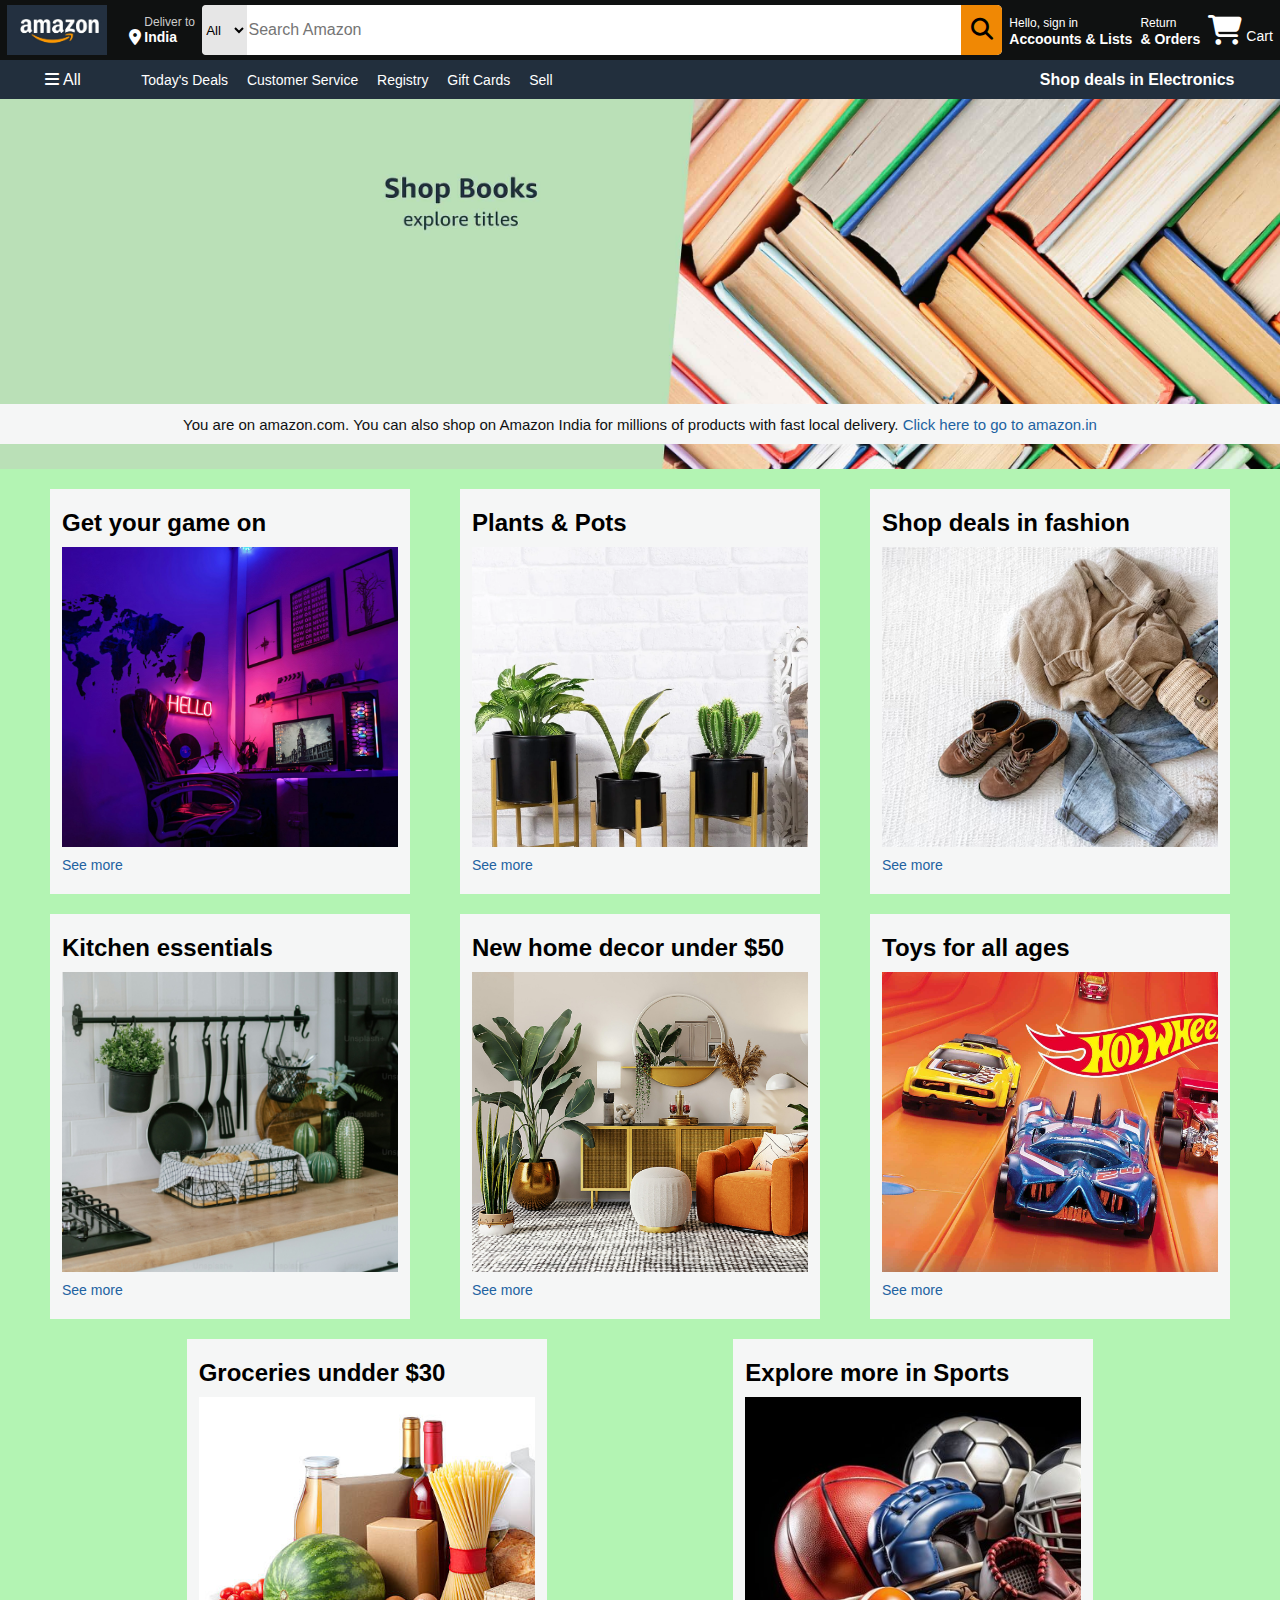
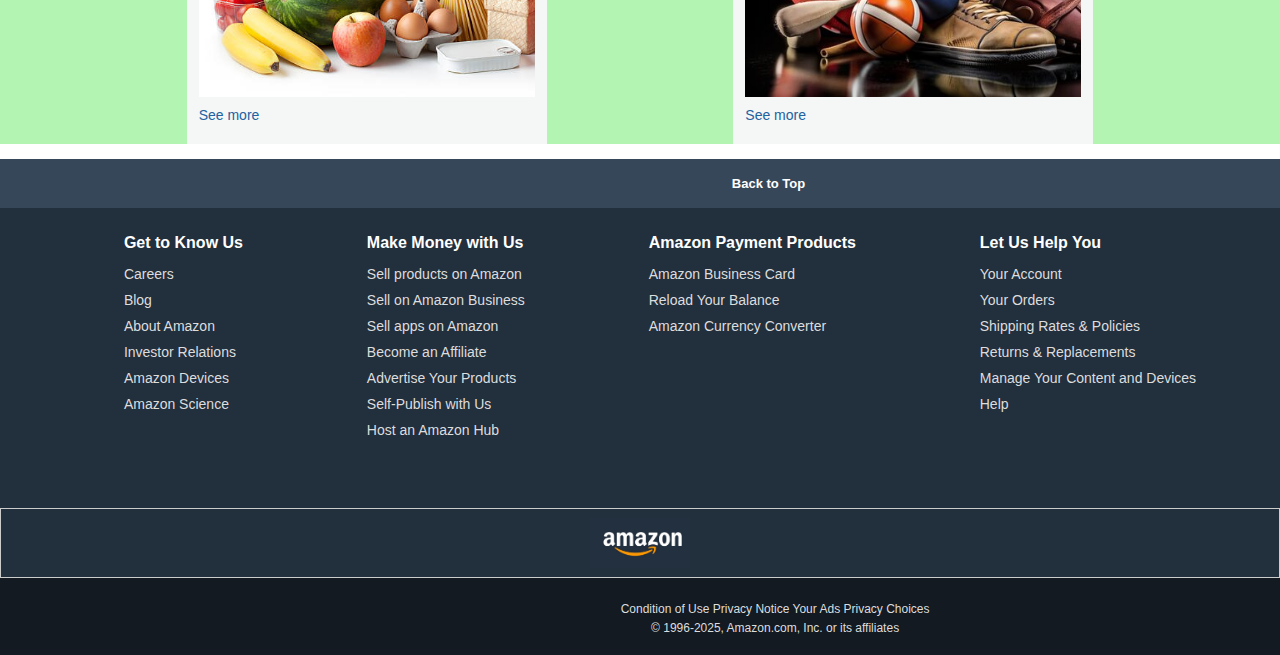
<file: index.html>
<!DOCTYPE html>
<html lang="en">
<head>
    <meta charset="UTF-8">
    <meta name="viewport" content="width=device-width, initial-scale=1.0">
    <title>Amazon</title>
    <link rel="stylesheet" href="https://cdnjs.cloudflare.com/ajax/libs/font-awesome/6.7.2/css/all.min.css" integrity="sha512-Evv84Mr4kqVGRNSgIGL/F/aIDqQb7xQ2vcrdIwxfjThSH8CSR7PBEakCr51Ck+w+/U6swU2Im1vVX0SVk9ABhg==" crossorigin="anonymous" referrerpolicy="no-referrer" />
    <link rel="stylesheet" href="AmazonWeb.css">
</head>
<body>
    <header>
        <div class="navbar">
            <div class="nav-logo border">
                <div class="logo"></div>
            </div>

            <div class="nav-address border">
                <p class="add-first"> Deliver to </p>
                <div class="add-icon">
                    <i class="fa-solid fa-location-dot"></i>
                    <p class="add-sec"> India </p>
                </div>
            </div>
            <div class="nav-search">
                <select class="search-select">
                    <option> All </option>
                </select>
                <input placeholder="Search Amazon" class="search-input">
                <button>
                    <i class="fa-solid fa-magnifying-glass"></i>
                </button>
            </div>
            <div>
                <div class="nav-signin border">
                    <p><span> Hello, sign in </span></p>
                    <p class="nav-second"> Accoounts & Lists </p>
                </div>
            </div>
            <div class="nav-return border">
                <p><span> Return </span></p>
                <p class="nav-second"> & Orders </p>
            </div>
            <div class="nav-cart border">
                <i class="fa-solid fa-cart-shopping"></i>
                Cart
            </div>
        </div>
        <div class="panel">
            <div class="panel-all">
                <i class="fa-solid fa-bars"></i>
                All
            </div>
            <div class="panel-ops">
                <p> Today's Deals </p>
                <p> Customer Service </p>
                <p> Registry </p>
                <p> Gift Cards </p>
                <p> Sell </p>
            </div>
            <div class="panel-deals">
                Shop deals in Electronics
            </div>
        </div>
    </header>

    <div class="hero-section">
        <div class="hero-msg">
            <p> You are on amazon.com. You can also shop on Amazon India for millions of products with fast local delivery. 
                <a>Click here to go to amazon.in </a>
            </p>
        </div>
    </div>
    <div class="shop-section">
        <div class=" box"> 
            <div class="box-content">
                <h2> Get your game on </h2>
                <div class="box-img" style="background-image: url('./images/gaming1.jpg');"></div>
                <p>See more</p>
            </div>
        </div>
        <div class="box">
            <div class="box-content">
                <h2> Plants & Pots </h2>
                <div class="box-img" style="background-image: url('./images/plants.webp');"></div>
                <p>See more</p>
            </div>
        </div>
        <div class="box">
            <div class="box-content">
                <h2> Shop deals in fashion </h2>
                <div class="box-img" style="background-image: url('./images/clothing.avif');"></div>
                <p>See more</p>
            </div>
        </div>
        <div class="box">
            <div class="box-content">
                <h2> Kitchen essentials </h2>
                <div class="box-img" style="background-image: url('./images/kitchen.jpg');"></div>
                <p>See more</p>
            </div>
        </div>
        <div class="box">
            <div class="box-content">
                <h2> New home decor under $50 </h2>
                <div class="box-img" style="background-image: url('./images/home1.jpg');"></div>
                <p>See more</p>
            </div>
        </div>
        <div class="box">
            <div class="box-content">
                <h2> Toys for all ages </h2>
                <div class="box-img" style="background-image: url('./images/hot_wheels.jpg');"></div>
                <p>See more</p>
            </div>
        </div>
        <div class="box">
            <div class="box-content">
                <h2> Groceries undder $30 </h2>
                <div class="box-img" style="background-image: url('./images/grocery.jpg');"></div>
                <p>See more</p>
            </div>
        </div>
        <div class="box">
            <div class="box-content">
                <h2> Explore more in Sports </h2>
                <div class="box-img" style="background-image: url('./images/sports.jpg');"></div>
                <p>See more</p>
            </div>
        </div>
    </div>

    <footer>
       <div class="foot-panel1">
        Back to Top
       </div>

       <div class="foot-panel2">
            <ul>
                <p> Get to Know Us</p>
                <a> Careers</a>
                <a> Blog </a>
                <a> About Amazon </a>
                <a> Investor Relations </a>
                <a> Amazon Devices </a>
                <a> Amazon Science </a>
            </ul>
            <ul>
                <p> Make Money with Us</p>
                <a> Sell products on Amazon </a>
                <a> Sell on Amazon Business </a>
                <a> Sell apps on Amazon </a>
                <a> Become an Affiliate </a>
                <a> Advertise Your Products </a>
                <a> Self-Publish with Us </a>
                <a> Host an Amazon Hub </a>
            </ul>
            <ul>
                <P> Amazon Payment Products</P>
                <a> Amazon Business Card</a>
                <a> Reload Your Balance</a>
                <a> Amazon Currency Converter</a>
            </ul>
            <ul>
                <p> Let Us Help You</p>
                <a>Your Account </a>
                <a>Your Orders</a>
                <a>Shipping Rates & Policies</a>
                <a> Returns & Replacements </a>
                <a>Manage Your Content and Devices</a>
                <a> Help </a>
            </ul>
       </div>

       <div class="foot-panel3">
            <div class="logo"></div>
       </div>

       <div class="foot-panel4">
            <div class="pages">
                <a> Condition of Use</a>
                <a> Privacy Notice </a>
                <a> Your Ads Privacy Choices </a>
            </div>
            <div class="copyright">
                © 1996-2025, Amazon.com, Inc. or its affiliates
            </div>
       </div>
    </footer>
</body>
</html>
</file>
<file: AmazonWeb.css>
* {
    margin: 0;
    font-family: Arial;
    border: border-box ; 
}

.navbar {
    height: 60px;
    background-color: #0F1111;
    color: white;
    display: flex;
    align-items: center;
    justify-content: space-evenly;
}

.nav-logo {
    height: 50px;
    width: 114px;
}

.logo {
    background-image: url("amazon_logo1.jpg");
    background-size: cover;
    height: 50px;
    width: 100%;

} 

.border {
    border: 1.5px solid transparent;
}

.border:hover {
    border: 1.5px solid white;
}

/* box 2 */

.add-first {
    color: #cccccc;
    font-size: 12px;
    margin-left: 15px;
}

.add-sec {
    color: #ffffff;
    font-size: 14px;
    margin-left: 3px;
    font-weight: 650;
}

.add-icon {
    display: flex;
    align-items: center;
}

/* Box 3 */

.nav-search {
    display: flex;
    width: 800px ;
    height: 50px;
    border-radius: 5px;
    color: #0f1111;
    background-color: #ffffff;
    justify-content: space-evenly;
}

.search-input {
    width: 800px;
    border-radius: 5px;
    border: none;
    font-size: 1rem;
}

button {
    border: none;
    background-color: #f08804 ;
    font-size: 22px;
    border-radius: 5px;
    border-top-left-radius: 0px;
    border-bottom-left-radius: 0px;
    width: 45px;
}

.search-select {
    width: 50px;
    border-radius: 4px;
    border: none;
    border-top-right-radius: 0px;
    border-bottom-right-radius: 0px;
    background-color: #E6E6E6;
}

.nav-search:hover {
    border: 2px solid #f08804;
}

/* Box 4  this box is common for account and Return */

.nav-signin {
    color: #ffffff;
}

span {
    width: 70.41px;
    height: 14px;
    font-size: 12px;
}

.nav-second {
    font-size: 14px;
    font-weight: 650;
}

/* Box 5 */

.nav-cart i {
    font-size: 30px;
}

.nav-cart {
    font-size: 14px;
    font-weight: 510;
}

/* Panel */

.panel {
    height: 39px;
    background-color: #222f3d ;
    display: flex;
    color: #ffffff;
    align-items: center;
    justify-content: space-evenly;
}

.panel-ops p {
    display: inline;
    margin-left: 15px;

}

.panel-ops {
    width: 868px;
    font-size: 14px;
    
}

.panel-deals {
    font-family: 15px;
    font-weight: 650;
}

/* Hero section */

.hero-section {
    background-image: url(./images/1.jpg);
    height: 370px;
    background-size: cover;
    display: flex;
    justify-content: center;
    align-items: flex-end;
    
}

.hero-msg {
    background-color: #f5f6f6;
    color: #0f1111;
    height: 40px;
    width: 1460px;
    display: flex;
    align-items: center;
    justify-content: center;
    font-size: 15px;
    margin-bottom: 25px;
    
}

.hero-msg a {
    color: #2162A1;
    font-size: 15px;
}

/* Shop-section */
.shop-section {
    display: flex;
    flex-wrap: wrap;
    justify-content:space-evenly;
    background-color: rgb(179, 244, 179);
}

.box {
    height: 370px;
    width: 360px;
    background-color:#F5F6F6;
    padding: 20px 0px 15px;
    margin-top: 20px;
}

.box-img {
    height: 300px;
    margin-top: 10px;
    margin-bottom: 10px;
    background-size: cover;
}

.box-content {
    margin-left: 12px;
    margin-right: 12px;
}

.box-content p {
    color: #2162A1;
    font-size: 14px;
    
}

/* Footer */

footer {
    margin-top: 15px;
}

.foot-panel1 {
    background-color: #37475a;
    color: #ffffff;
    font-size: 13px;
    display: flex;
    justify-content: center;
    align-items: center;
    width: 1537px;
    height: 49px;
    font-weight: 650;
    margin-top: 15px;
}

.foot-panel2 {
    background-color: #222f3d;
    color: #DDDDDD;
    height: 300px;
    display: flex;
    justify-content: space-evenly;
}

ul {
    margin-top: 20px;
}

ul a {
    display: block;
    font-size: 14px;
    margin-top: 10px;

}

ul p {
    font-size: 16px;
    color: #ffffff;
    margin: 6px 0px 14px;
    font-weight: 550;
}

.foot-panel3 {
    background-color: #222f3d;
    color: #CCCCCC;
    border: 0.5px solid #CCCCCC;
    height: 68px;
    display: flex;
    justify-content: center;
    align-items: center;
}

.logo {
    background-image: url("./images/amazon_logo1.jpg");
    background-size: cover;
    height: 50px;
    width: 100px;
}

.foot-panel4 {
    background-color: #131A22;
    color: #DDDDDD;
    height: 77.2px;
    width: 1550.2px;
    font-size: 12px;
    text-align: center;
    /* display: flex;
    justify-content: center;
    align-items: center; */
}

.pages {
    padding-top: 24px;
}

.copyright {
    
    padding-top: 5px;
}
</file>
